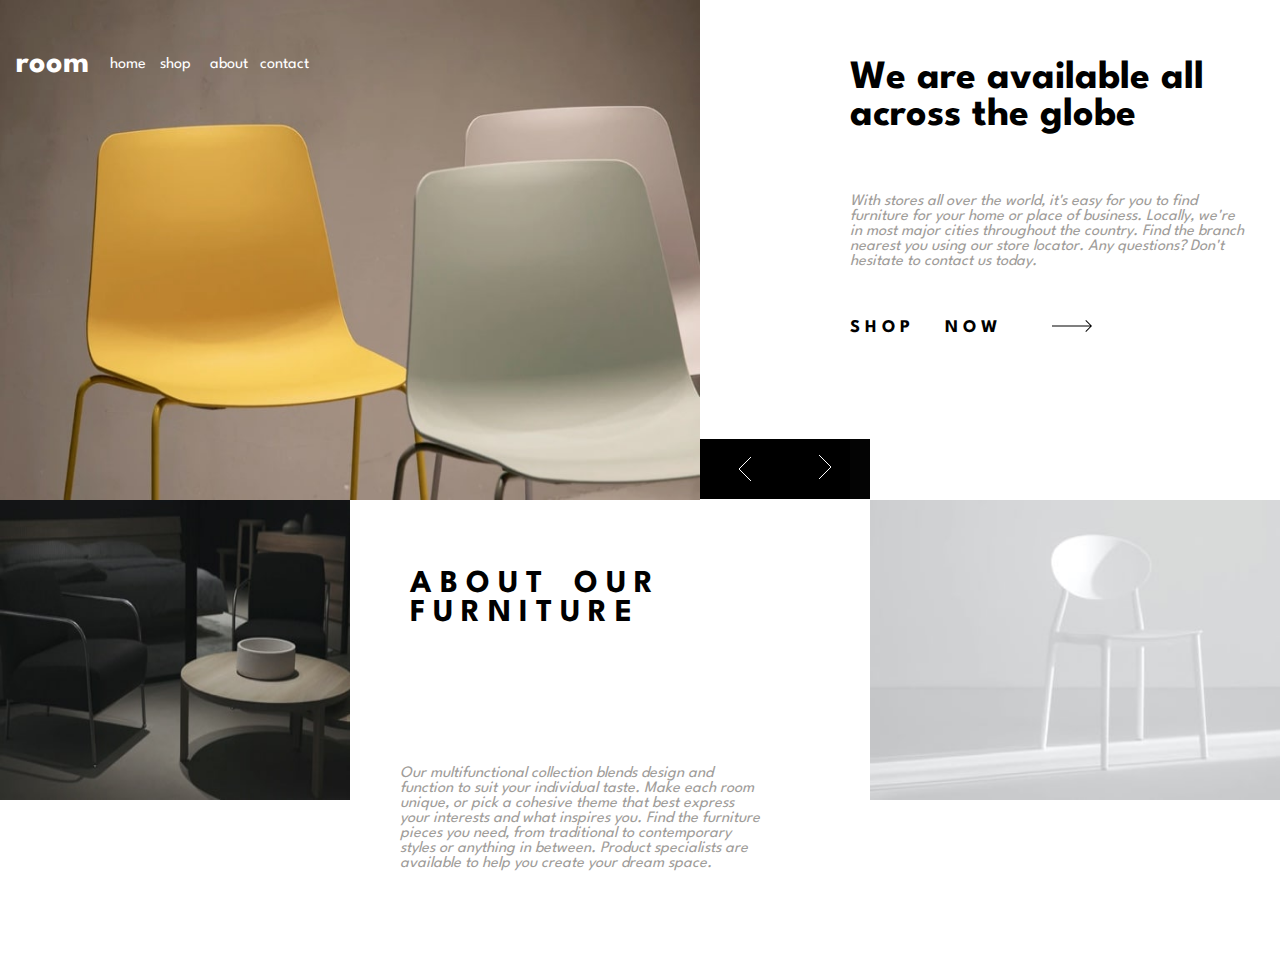
<file: index.html>
<!DOCTYPE html>
<html lang="en">
<head>
    <meta charset="UTF-8">
    <meta http-equiv="X-UA-Compatible" content="IE=edge">
    <meta name="viewport" content="width=device-width, initial-scale=1.0">
    <title>Room Template</title>
    <link rel="stylesheet" href="style.css">
    <link rel="preconnect" href="https://fonts.googleapis.com">
<link rel="preconnect" href="https://fonts.gstatic.com" crossorigin>
<link href="https://fonts.googleapis.com/css2?family=League+Spartan&display=swap" rel="stylesheet">
</head>
<body>
        <nav class="container">
            <img class="first" src="images/desktop-image-hero-2.jpg" alt="image">
            </div>
            <a href="index.html"><h1 class="logo">room</h1></a>
            <ul class="nav-bar">
                <li><a class="home" href="index.html">home</a></li>
                <li><a class="shop" href="#">shop</a></li>
                <li><a class="about" href="#">about</a></li>
                <li><a class="contact" href="#">contact</a></li>
            </ul>
            <div class="direction">
                <div class="pointing">
                <svg width="14" height="24" xmlns="http://www.w3.org/2000/svg"><path d="M13 0L1 12l12 12" stroke="#FFF" fill="none" fill-rule="evenodd"/></svg>
            </div>
            <div class="pointing2">
                <a href="slide_2.html"><svg width="14" height="24" xmlns="http://www.w3.org/2000/svg"><path d="M1 0l12 12L1 24" stroke="#FFF" fill="none" fill-rule="evenodd"/></svg></a>
            </div>
            </div>
            <div class="side">
                <h1 class="global">We are available all across the globe</h1>   
            <p class="world">With stores all over the world, it's easy for you to find furniture for your home or place of business. 
                Locally, we're in most major cities throughout the country. Find the branch nearest you using our 
                store locator. Any questions? Don't hesitate to contact us today.</p>
               <div class="now">
                <p class="now">S H O P  &nbsp; &nbsp; &nbsp; N O W &nbsp; &nbsp; &nbsp; &nbsp; &nbsp;
                    <svg width="40" height="12" xmlns="http://www.w3.org/2000/svg"><path d="M34.05 0l5.481 5.527h.008v.008L40 6l-.461.465v.063l-.062-.001L34.049 12l-.662-.668 4.765-4.805H0v-1h38.206l-4.82-4.86L34.05 0z" fill="#000" fill-rule="nonzero"/></svg>
                </p>
               </div>
            </div>
        </nav>    
    <section>
        <section class="gallery">
            <img class="dark" src="images/image-about-dark.jpg" alt="image-about-dark">
           <div class="side2">
            <h1 class="our">A&nbsp;b&nbsp;o&nbsp;u&nbsp;t&nbsp;&nbsp;&nbsp; o&nbsp;u&nbsp;r&nbsp;&nbsp;&nbsp; f&nbsp;u&nbsp;r&nbsp;n&nbsp;i&nbsp;t&nbsp;u&nbsp;r&nbsp;e</h1>
            <p class="collection">Our multifunctional collection blends design and function to suit your individual taste.
                Make each room unique, or pick a cohesive theme that best express your interests and what
                inspires you. Find the furniture pieces you need, from traditional to contemporary styles
                or anything in between. Product specialists are available to help you create your dream space.</p>
           </div>
           <img class="light" src="images/image-about-light.jpg" alt="image-about-light">
        </section>
    </section> 
</body>
</html>
</file>
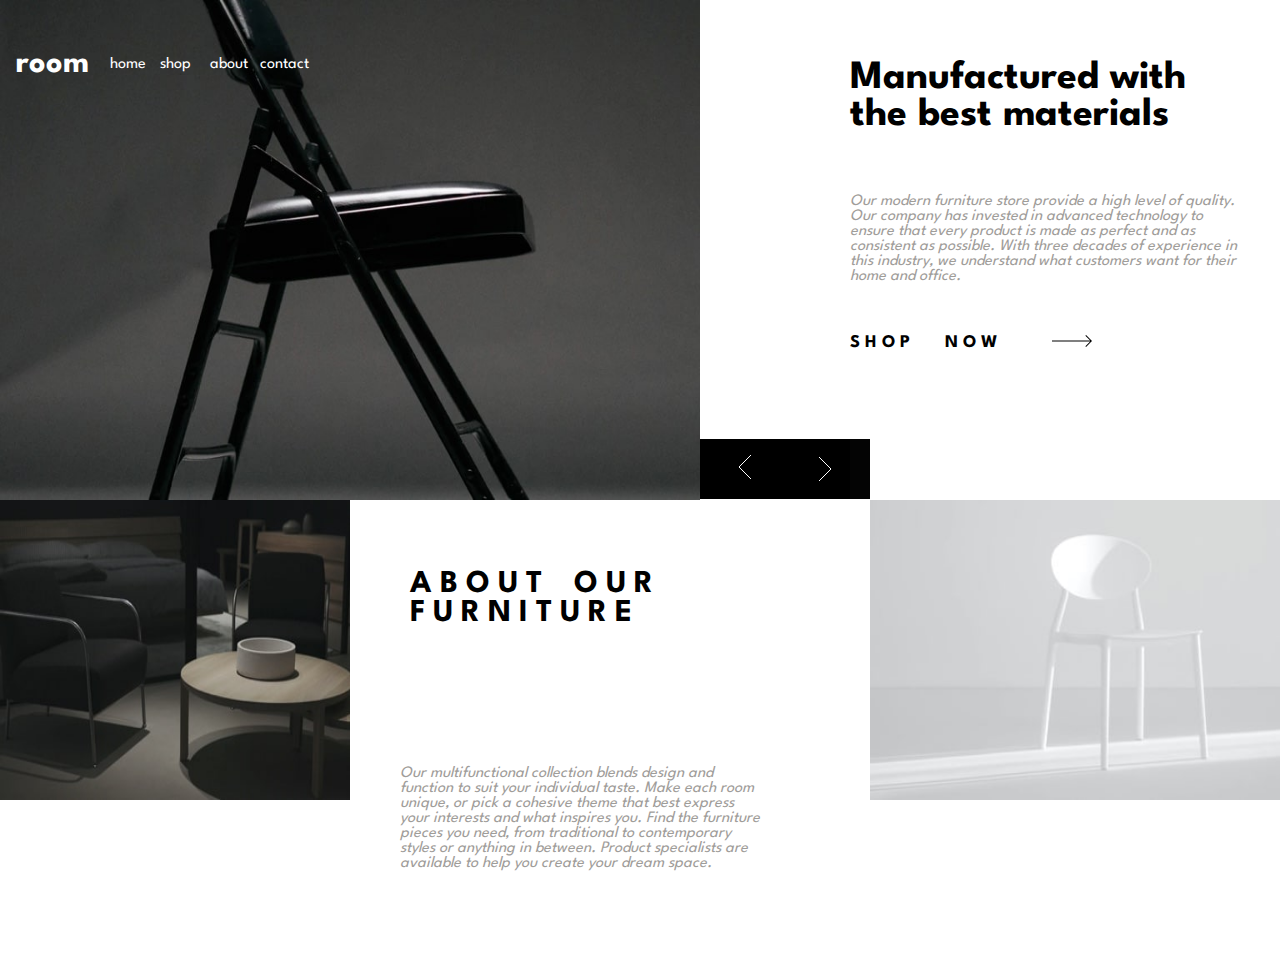
<file: slide-3.html>
<!DOCTYPE html>
<html lang="en">
<head>
    <meta charset="UTF-8">
    <meta http-equiv="X-UA-Compatible" content="IE=edge">
    <meta name="viewport" content="width=device-width, initial-scale=1.0">
    <title>Room Template 3</title>
    <link rel="stylesheet" href="style.css">
    <link rel="preconnect" href="https://fonts.googleapis.com">
<link rel="preconnect" href="https://fonts.gstatic.com" crossorigin>
<link href="https://fonts.googleapis.com/css2?family=League+Spartan&display=swap" rel="stylesheet">
</head>
<body>
        <nav class="container">
            <img class="first" src="images/desktop-image-hero-3.jpg" alt="image">
           <a href="index.html"> <h1 class="logo">room</h1></a>
            <ul class="nav-bar">
                <li><a class="home" href="index.html">home</a></li>
                <li><a class="shop" href="#">shop</a></li>
                <li><a class="about" href="#">about</a></li>
                <li><a class="contact" href="#">contact</a></li>
            </ul>
            <div class="direction">
                <div class="pointing">
                    <a href="slide_2.html"><svg width="14" height="24" xmlns="http://www.w3.org/2000/svg"><path d="M13 0L1 12l12 12" stroke="#FFF" fill="none" fill-rule="evenodd"/></svg></a>
                </div>
                <div class="pointing2">
                <svg width="14" height="24" xmlns="http://www.w3.org/2000/svg"><path d="M1 0l12 12L1 24" stroke="#FFF" fill="none" fill-rule="evenodd"/></svg>
                </div>
            </div>
            <div class="side">
                <h1 class="global">Manufactured with the best materials</h1>   
            <p class="world">Our modern furniture store provide a high level of quality. Our company has invested in advanced technology 
                to ensure that every product is made as perfect and as consistent as possible. With three decades of 
                experience in this industry, we understand what customers want for their home and office.</p>
               <div class="now">
                <p class="now">S H O P  &nbsp; &nbsp; &nbsp; N O W &nbsp; &nbsp; &nbsp; &nbsp; &nbsp;
                    <svg width="40" height="12" xmlns="http://www.w3.org/2000/svg"><path d="M34.05 0l5.481 5.527h.008v.008L40 6l-.461.465v.063l-.062-.001L34.049 12l-.662-.668 4.765-4.805H0v-1h38.206l-4.82-4.86L34.05 0z" fill="#000" fill-rule="nonzero"/></svg>
                </p>
               </div>
            </div>
        </nav> 
    <section>
        <section class="gallery">
            <img class="dark" src="images/image-about-dark.jpg" alt="image-about-dark">
           <div class="side2">
            <h1 class="our">A&nbsp;b&nbsp;o&nbsp;u&nbsp;t&nbsp;&nbsp;&nbsp; o&nbsp;u&nbsp;r&nbsp;&nbsp;&nbsp; f&nbsp;u&nbsp;r&nbsp;n&nbsp;i&nbsp;t&nbsp;u&nbsp;r&nbsp;e</h1>
            <p class="collection">Our multifunctional collection blends design and function to suit your individual taste.
                Make each room unique, or pick a cohesive theme that best express your interests and what
                inspires you. Find the furniture pieces you need, from traditional to contemporary styles
                or anything in between. Product specialists are available to help you create your dream space.</p>
           </div>
           <img class="light" src="images/image-about-light.jpg" alt="image-about-light">
        </section>
    </section> 
</body>
</html>
</file>
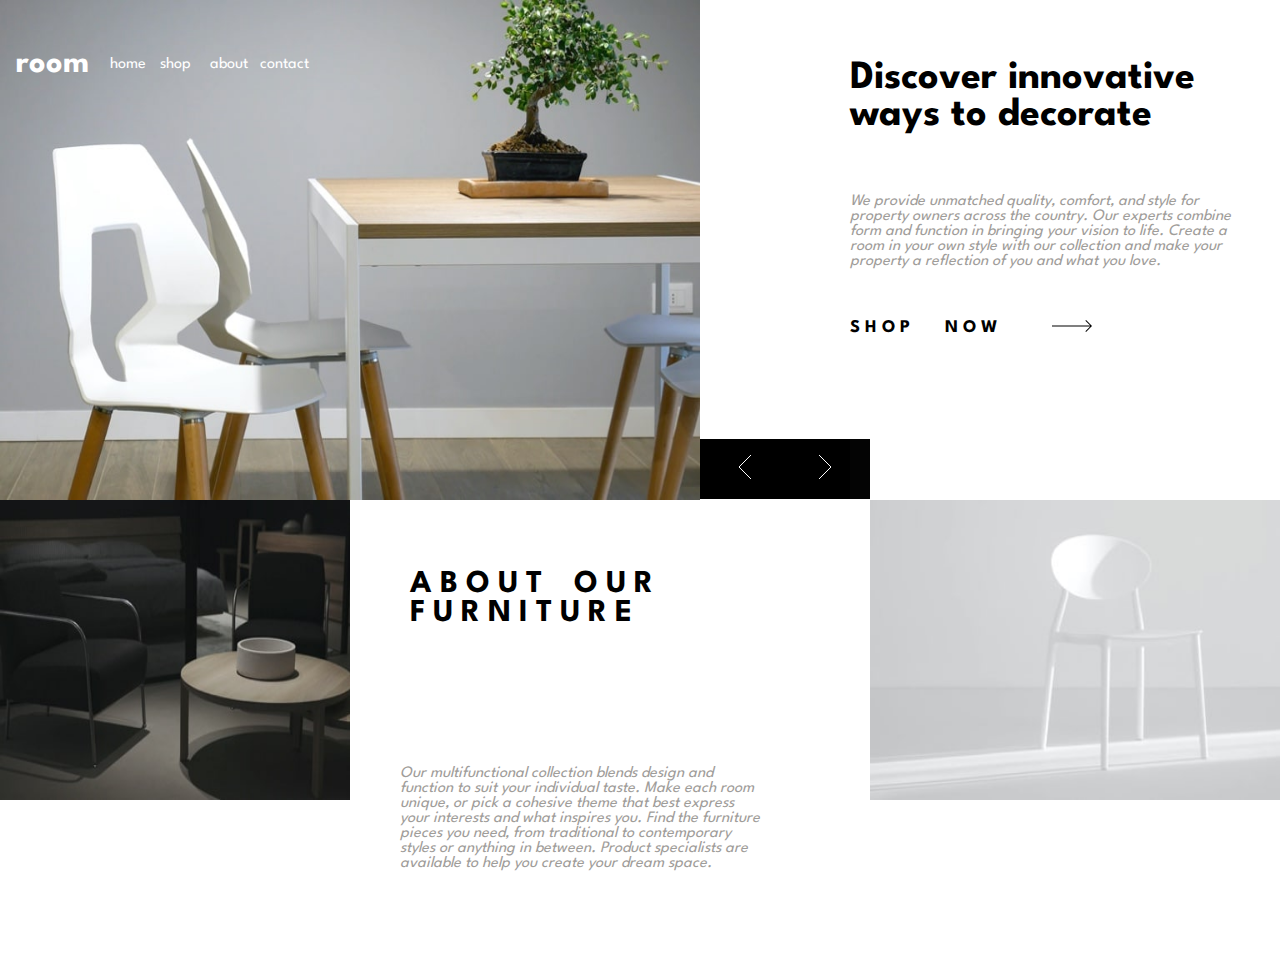
<file: slide_2.html>
<!DOCTYPE html>
<html lang="en">
<head>
    <meta charset="UTF-8">
    <meta http-equiv="X-UA-Compatible" content="IE=edge">
    <meta name="viewport" content="width=device-width, initial-scale=1.0">
    <title>Room Template 2</title>
    <link rel="stylesheet" href="style.css">
    <link rel="preconnect" href="https://fonts.googleapis.com">
<link rel="preconnect" href="https://fonts.gstatic.com" crossorigin>
<link href="https://fonts.googleapis.com/css2?family=League+Spartan&display=swap" rel="stylesheet">
</head>
<body>
        <nav class="container">
            <img class="first" src="images/desktop-image-hero-1.jpg" alt="image">
            <a href="index.html"><h1 class="logo">room</h1></a>
            <ul class="nav-bar">
                <li><a class="home" href="index.html">home</a></li>
                <li><a class="shop" href="#">shop</a></li>
                <li><a class="about" href="#">about</a></li>
                <li><a class="contact" href="#">contact</a></li>
            </ul>
            <div class="direction">
                <div class="pointing">
                    <a href="index.html"><svg width="14" height="24" xmlns="http://www.w3.org/2000/svg"><path d="M13 0L1 12l12 12" stroke="#FFF" fill="none" fill-rule="evenodd"/></svg></a>
                </div>
                <div class="pointing2">
                    <a href="slide-3.html"><svg width="14" height="24" xmlns="http://www.w3.org/2000/svg"><path d="M1 0l12 12L1 24" stroke="#FFF" fill="none" fill-rule="evenodd"/></svg></a>
                </div>
            </div>
            <div class="side">
                <h1 class="global">Discover innovative ways to decorate</h1>   
            <p class="world">We provide unmatched quality, comfort, and style for property owners across the country. 
                Our experts combine form and function in bringing your vision to life. Create a room in your 
                own style with our collection and make your property a reflection of you and what you love.</p>
               <div class="now">
                <p class="now">S H O P  &nbsp; &nbsp; &nbsp; N O W &nbsp; &nbsp; &nbsp; &nbsp; &nbsp;
                    <svg width="40" height="12" xmlns="http://www.w3.org/2000/svg"><path d="M34.05 0l5.481 5.527h.008v.008L40 6l-.461.465v.063l-.062-.001L34.049 12l-.662-.668 4.765-4.805H0v-1h38.206l-4.82-4.86L34.05 0z" fill="#000" fill-rule="nonzero"/></svg>
                </p>
               </div>
            </div>
        </nav>    
    <section>
        <section class="gallery">
            <img class="dark" src="images/image-about-dark.jpg" alt="image-about-dark">
           <div class="side2">
            <h1 class="our">A&nbsp;b&nbsp;o&nbsp;u&nbsp;t&nbsp;&nbsp;&nbsp; o&nbsp;u&nbsp;r&nbsp;&nbsp;&nbsp; f&nbsp;u&nbsp;r&nbsp;n&nbsp;i&nbsp;t&nbsp;u&nbsp;r&nbsp;e</h1>
            <p class="collection">Our multifunctional collection blends design and function to suit your individual taste.
                Make each room unique, or pick a cohesive theme that best express your interests and what
                inspires you. Find the furniture pieces you need, from traditional to contemporary styles
                or anything in between. Product specialists are available to help you create your dream space.</p>
           </div>
           <img class="light" src="images/image-about-light.jpg" alt="image-about-light">
        </section>
    </section> 
</body>
</html>
</file>
<file: style.css>
*{
    padding: 0;
    margin: 0;
    box-sizing:0;
}
body{
    padding: 0;
    margin: 0;
}
header{
    display: flex;
}
nav{
    display: flex;
    text-decoration: none;
    align-items: center;
    font-family: 'League Spartan', sans-serif;
     
}
img{
    margin: 0;
    padding: 0;
}
.nav-bar{
    margin-left: 100px;
    list-style-type: none;
    display: flex;
}
a{
    text-decoration: none;
    margin: 10px;
    margin-top: 10px;
    color: black;
}
.container{
    position: relative;
    text-align: center;
}
.logo{
    position: absolute;
    color: white;
    top: 50px;
    left: 16px;
}
.home{
    position: absolute;
    top: 47px;
    left: 100px;
    color: white;
    margin: 10px;
}
.home:hover{
    color: rgb(255, 157, 0);
}
.shop:hover{
    color: rgb(255, 157, 0);
}
.about:hover{
    color: rgb(255, 157, 0);
}
.contact:hover{
    color: rgb(255, 157, 0);
}
.shop{
    position: absolute;
    top: 47px;
    left: 150px;
    color: white;
}
.about{
    position: absolute;
    top: 47px;
    left: 200px;
    color: white;
}
.first {
    width: 700px;
    height: 500px;
}
.contact{
    position: absolute;
    top: 47px;
    left: 250px;
    color: white;
}
.side{
    justify-content: center;
    align-items: center;
    background-color: rgba(255, 255, 255, 0.017);
    width: 400px;
    height: 500px;
    left: 850px;
    position: absolute;
}
.global{
    position: relative;
    top: 60px;
    font-size: 40px;
    text-align: start;
    font-family: 'League Spartan', sans-serif;
    justify-content: center;
    align-items: center;
}
.world{
    margin-top: 120px;
    color: rgb(159, 157, 154);
    font-style: italic;
    font-family: 'League Spartan', sans-serif;
    text-align: start;
    justify-content: center;
    align-content: center;
}
.now{
    margin-top: 50px;
    font-family: 'League Spartan', sans-serif;
    justify-content: center;
    text-align: start;
    font-size: large;
    font-weight: bold;
}
.arrow{
    height: 12px;
    width: 40;
    display: flex;
}
.direction{
    position: relative;
    left: 49px;
    margin-left: 50px;
    
}
.pointing{
    background-color: rgb(0, 0, 0);
    width: 90px;
    height:60px;
    margin-top: 40px;
    display: flex;
    position: relative;
    right: 219px;
    top: 229px;
    justify-content: space-around;
    align-items: center;
}
.pointing2{
    background-color: rgb(0, 0, 0);
    width: 90px;
    height:60px;
    display: flex;
    position: relative;
    right: 139px;
    top: 169px;
    justify-content: space-around;
    align-items: center;    
}
.gallery{
   display: flex; 
   height: 300px;
}
.dark{
    width: 350px;
    height: 300px;
}
.side2{
    background-color: rgb(255, 255, 255);
    width: 400px;
    justify-content: center;
    padding: 30px;
}
.our{
    margin-top: 50px;
    font-family: 'League Spartan', sans-serif;
    width: 400px;
    margin: 40px;
    text-transform: uppercase;
    text-align:start ;
    margin-left: 0px;
    justify-content: center;
    margin-left:30px ;
}
.collection{
    margin-top: 50px;
    color: rgb(159, 157, 154);
    font-style: italic;
    font-family: 'League Spartan', sans-serif;
    text-align: start;

    align-content: center;
    height: 300px;
    margin: 20px;
}
.light{
    width: 500px;
    height: 300px;
    margin-left: 60px;
}
        /* MEDIA QUERIES */
    @media (min-width: 641px) and (max-width: 1440px) {

    }
    @media (max-width: 640px) {
       *{
        margin: 0;
        padding: 0;
        box-sizing: border-box;
       }
       body{
        padding: 0;
        margin: 0;
        width: 100%;
        height: 100%;
       }
       
        .logo{
            position:absolute;
            text-align: center;
            font-size: 100px;
            right: 200px;
            right: 100px;

        }

       .container{
        flex-direction: column;
        zoom: 90%;
        position: relative;
        left: 530px;
       }
       .nav-bar{
        position: absolute;
        top: 100px;
        text-align: center;
        justify-content: center;
        right: 480px;
       }
       .first{
        position: relative;
        height: 550px;
        width: 1000px;
        zoom: 163%;
        right: 90px;
       }
       .direction{
        position: relative;
        bottom: 348px;
        left: 330px;
        width: 100px;
       }
       .pointing{
        position: relative;
        left: 182px;
       }
       .pointing2{
        position:relative;
        left: 270px;
        bottom: 590px;
       }
       .side{
        position: relative;
        bottom: 40px;
        align-items: center;
        justify-content: center;
        left: 20px;
        zoom: 250%;
       }
       .gallery{
        flex-direction: column;
        align-items: center;
        position: relative;
        left: 600px;
        zoom: 130%;
       }
       .dark{
        position: relative;
        height: 550px;
        width: 1000px;
        bottom: 70px;
        right: 280px;
       }
       .side2{
        position: relative;
        align-items: center;
        justify-content: center;
        font-size: 25px;
        top: 20px;
        right: 250px;
        zoom: 150%;
       }
       .our{
        position: relative;
        text-align: start;
        font-size: medium;
        margin-left: 100px;
        font-size: 20px;
       }
       .collection{
        position: relative;
        align-items: center;
        left: 70px;
        text-align: start;
        font-size: 20px;
        
       }
       .light{
        position:relative;
        height: 550px;
        width: 1000px;
        right: 300px;
       }
       
    }
</file>
